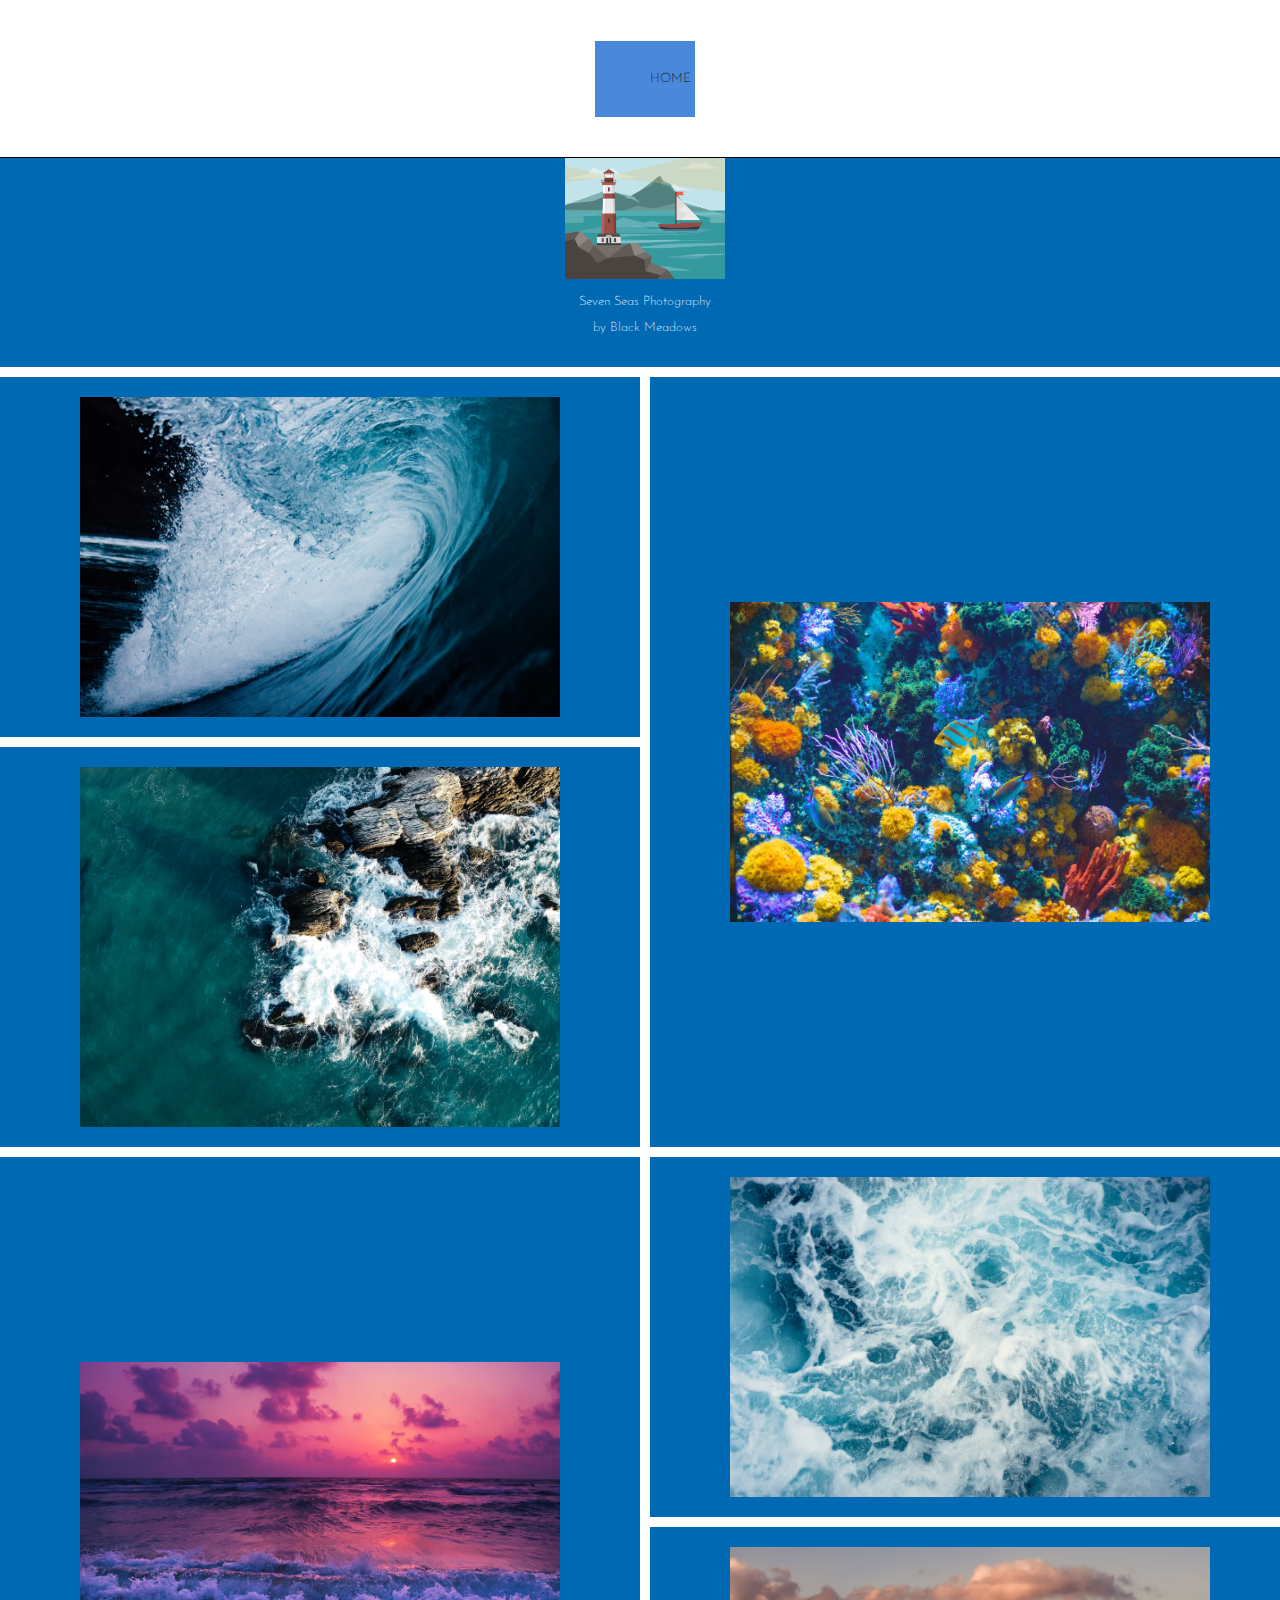
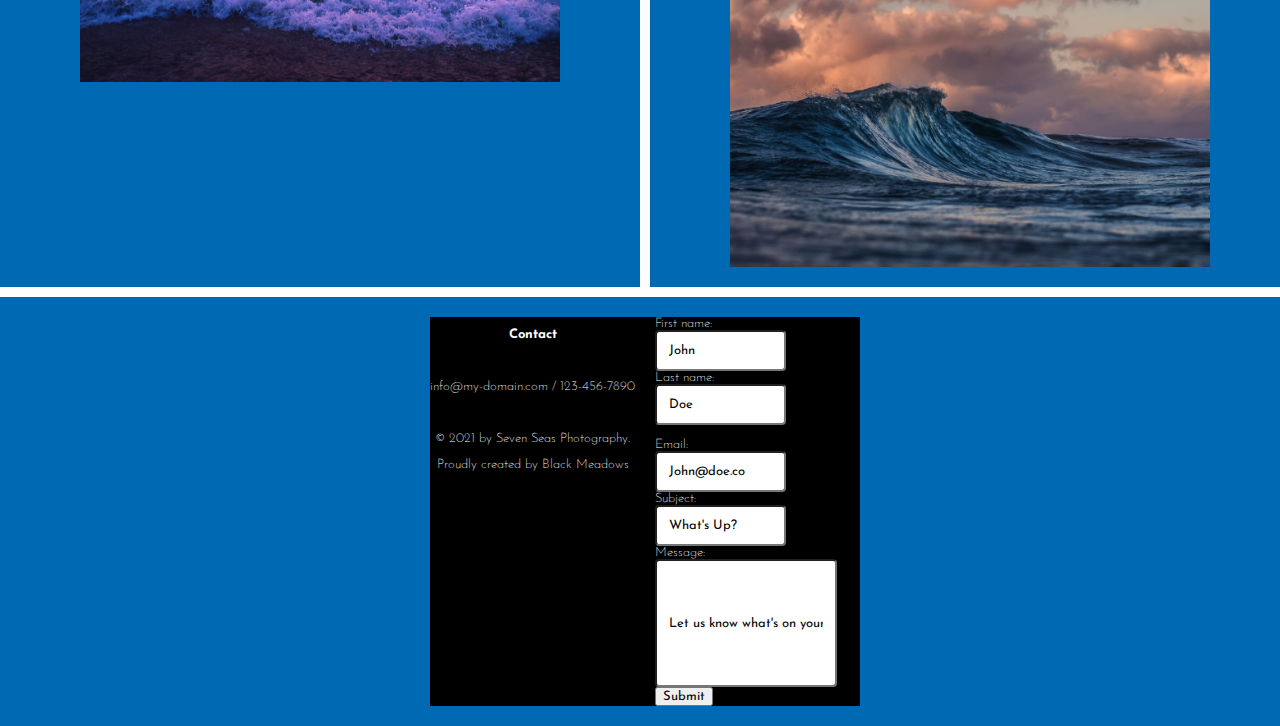
<file: index.html>
<!DOCTYPE html>
<html lang="en">
<head>
    <meta charset="UTF-8">
    <meta http-equiv="X-UA-Compatible" content="IE=edge">
    <meta name="viewport" content="width=device-width, initial-scale=1.0">
    <link rel="stylesheet" href="css/styles.css">
    <link rel="preconnect" href="https://fonts.googleapis.com">
    <link rel="preconnect" href="https://fonts.gstatic.com" crossorigin>
    <link href="https://fonts.googleapis.com/css2?family=Josefin+Sans:ital,wght@0,200;0,300;0,400;1,200;1,300;1,400&display=swap" rel="stylesheet">

    <title>Seven Seas Photography</title>
</head>
<body>
    <div id="container">
        <div class="image box1">
            
            <nav>
            <ul>
                <li id="dropdown">
                    <a href="index.html">Home</a>
                    
                    <ul id="dropdown-menu">
                        <li><a href="pages/about.html">About</a></li>
                    </ul>
                </li>
            </ul>
        </nav>
    
    </div>
    <div class="image box3">
        <div class="flex-container">
            <div><img src="images/Lighthouse-by-the-Sea.jpg" width="160"></div>
            <p>Seven Seas Photography</p>
            <p>by Black Meadows</p>
        </div>
    
    </div>
        <div class="image box2">
            <img src="images/more-water.avif" width = 80%; alt="">
        </div>    
        
        <div class="image box4"><img src="images/ocean.avif" width = 80%; alt="">
        </div>
        <div class="image box5">
            <img src="images/rocks.avif" width = 80%; alt="">
        </div>
        <div class="image box6">
            <img src="images/sunset.avif" width = 80%; alt="">
        </div>
        <div class="image box7">
            <img src="images/water.avif" width = 80%; alt="">
        </div>
        <div class="image box8">
            <img src="images/waves.avif" width = 80%; alt="">
        </div>
        <div class="image box9">
            <footer>
                <div id="main-footer">
                <div id="contact">
                <h2>Contact</h2>
                <p>&nbsp;</p>
                <p>info@my-domain.com  / 123-456-7890</p>
                <p>&nbsp;</p>
                <div id=socials>
                    <a href="#" class="fa fa-facebook"></a>
                    <a href="#" class="fa fa-twitter"></a>
                    <a href="#" class="fa fa-google"></a>
                    <a href="#" class="fa fa-linkedin"></a>
                </div>
                <p>© 2021 by Seven Seas Photography.</p>
                    <p>Proudly created by Black Meadows</p>
                </div>
                <div id="form">
                    <form>
                        <label for="fname">First name:</label><br>
                        <input type="text" id="fname" name="fname" value="John"><br>
                        <label for="lname">Last name:</label><br>
                        <input type="text" id="lname" name="lname" value="Doe"><br><br>
                        <label for="email">Email:</label><br>
                        <input type="text" id="email" name="email" value="John@doe.co"><br>
                        <label for="subject">Subject:</label><br>
                        <input type="text" id="subject" name="subject" value="What's Up?"><br>
                        <label for="message">Message:</label><br>
                        <input type="text" id="message" name="message" value="Let us know what's on your mind."><br>
                        <input type="submit" value="Submit"></label>
                    </form>
                </div>
            </div>
            </footer>
        </div>
    </div>
</body>
</html>
</file>
<file: css/styles.css>
* {
    font-family: 'Josefin Sans', sans-serif;
    font-size: small;

}

body,html {
    padding: 0;
    margin: 0;
}



#container {
    display: grid;
    grid-template-columns: repeat(2, 50%);
    grid-template-rows: repeat(auto-fill, minmax(100px, 1fr));
    grid-column-gap: 10px;
    background-color: white;
    grid-row-gap: 10px;
    grid-template-areas: "nav nav"
    "box3 box3"
    "box2 box4"
    "box5 box4"
    "box6 box7"
    "box6 box8"
    "footer footer";
}

#container > .box1 {
    grid-area: nav;
    height: 100%;
    border-bottom: solid black 1px;
    background-color: white;

    
}

nav{
    background-color:rgb(74, 136, 218);
    height: auto;
    line-height: 50px;
}

nav > a, ul {
    display: inline-block;
    list-style: none;
    text-transform: uppercase;
    margin-left: 10px;
    width: 50px;
    text-align: center;
}
a {
    text-decoration: none;
    color: black;
}

#dropdown:hover{
    background-color:rgb(168, 225, 240);
    width:auto;
}

#dropdown:hover #dropdown-menu{
    display:block;
}
#dropdown-menu{
    display:none;
    width: 150px;
    position:absolute;
    background-color:rgb(64, 139, 201);
    left: 0px;
}

#dropdown a:hover{
    color:rgb(182, 253, 255);
}


#flex-container {
    display: flex;
    flex-direction: column;
    width: 200px;
    height: 200px;
    border: solid red 1px;
}


.box1 {
    position: sticky; 
    top: 0;     
    height: 30px;  
}

#container > .box2 {
    grid-area: box2;
  
}

#container > .box3 {
    grid-area: box3;
    
}
#container > .box4 {
    grid-area: box4;
}
#container > .box5 {
    grid-area: box5;
}
#container > .box6 {
    grid-area: box6;
}
#container > .box7 {
    grid-area: box7;
}
#container > .box8 {
    grid-area: box8;
}
#container > .box9 {
    grid-area: footer;
}


.image {
        background-color: #0069b3;
      display: flex;
      justify-content: center;
      align-items: center;
      padding: 20px;
      font-size: 70px;
      color: white;
      line-height: 1;
      font-family: 'hobeaux-rococeaux-background', Helvetica;
      font-weight: 200;
      cursor: pointer;
      transition: all .3s ease;
      
    
    }

    .footer {
        display: grid;
        columns: 3;
        position: flex;
    }
    p {
        color: white;
        text-align: center;
    }
    h2 {
        color: white;
    text-align: center;
    }
    text {
        color: white;
        margin-left: 100px;
    }
    input[type=text], select, textarea {
        width: 50%;
        padding: 12px;
        /* border: 1px solid rgb(238, 1, 1); */
        border-radius: 4px;
        resize: vertical;
      }
      #main-footer{
        display: grid;
        grid-template-columns: 1fr 1fr;
        grid-gap: 20px;
        background-color: black;
      }
    #message {
        width: 75%;
        height: 100px;
    }
    .fa:hover {
        opacity: 0.7;
    }
    .fa-facebook {
      background: black;
      color: white;
      height: 50px;
      width: 50px;
    }
    .fa-twitter {
      background: black;
      color: white;
      height: 50px;
      width: 50px;
    }
    .fa-google {
      background: black;
      color: white;
      height: 50px;
      width: 50px;
    }
    .fa-linkedin {
      background: black;
      color: white;
      height: 50px;
      width: 50px;
    }
    #socials{
        text-align: center;
    }
    label [type=text], select, label {
        color: white;
    }
</file>
